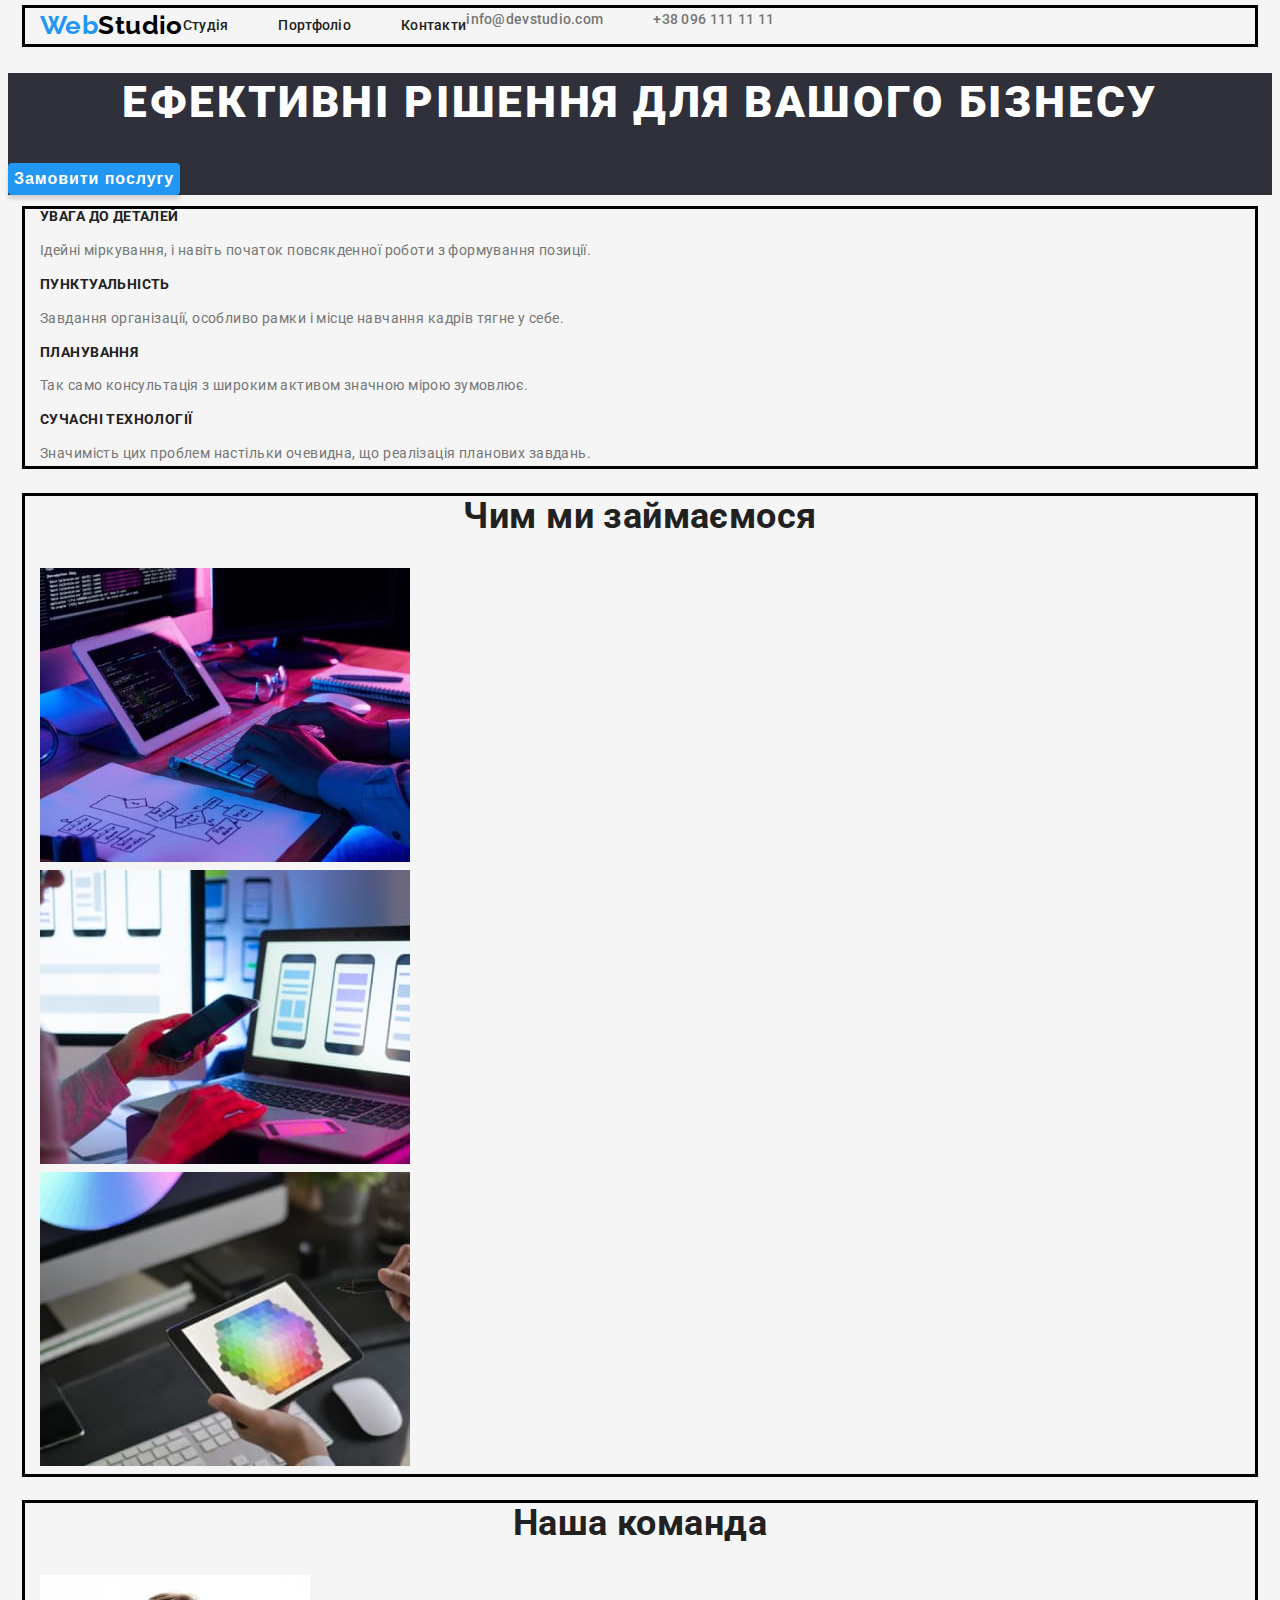
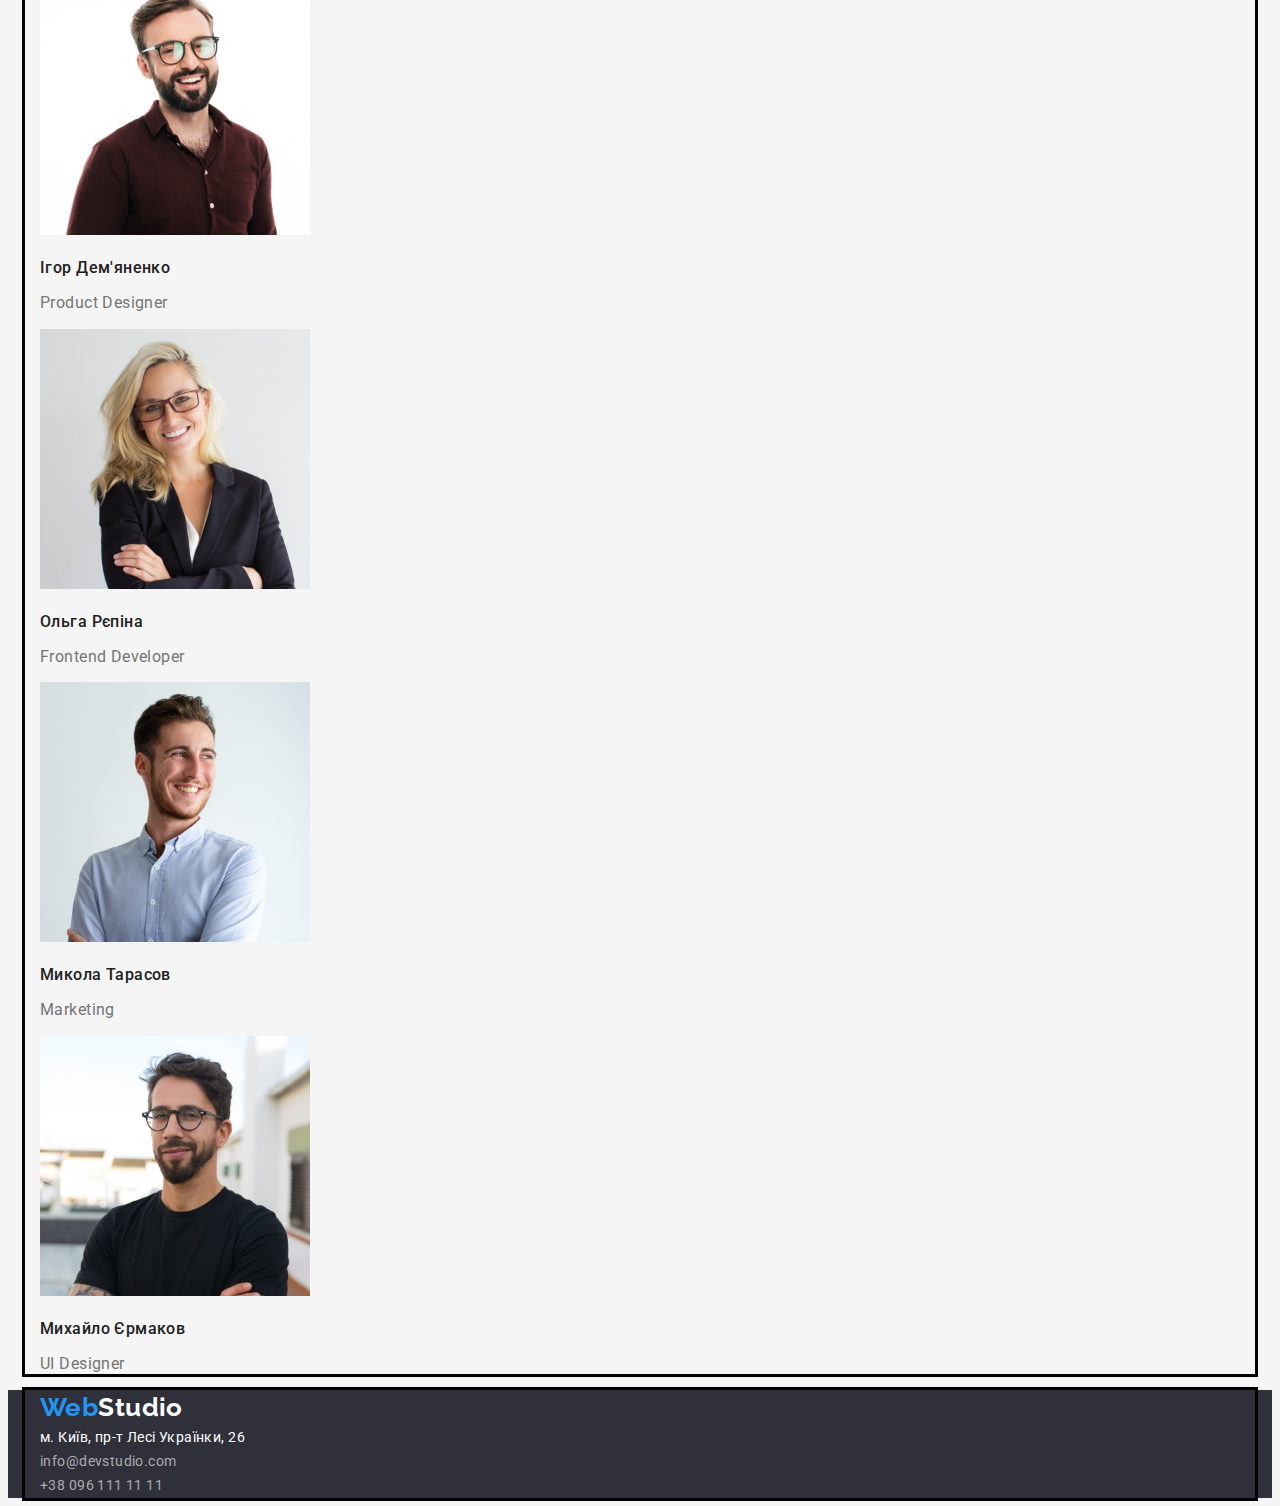
<file: index.html>
<!DOCTYPE html>
<html lang="uk">
  <head>
    <meta charset="UTF-8" />
    <meta http-equiv="X-UA-Compatible" content="IE=edge" />
    <meta name="viewport" content="width=device-width, initial-scale=1.0" />
    <title>Document</title>
    <link
      rel="stylesheet"
      href="https://cdnjs.cloudflare.com/ajax/libs/modern-normalize/1.1.0/modern-normalize.min.css"
      integrity="sha512-wpPYUAdjBVSE4KJnH1VR1HeZfpl1ub8YT/NKx4PuQ5NmX2tKuGu6U/JRp5y+Y8XG2tV+wKQpNHVUX03MfMFn9Q=="
      crossorigin="anonymous"
      referrerpolicy="no-referrer"
    />
    <link rel="stylesheet" href="./css/styles.css" />
    <link rel="preconnect" href="https://fonts.googleapis.com" />
    <link rel="preconnect" href="https://fonts.gstatic.com" crossorigin />
    <link
      href="https://fonts.googleapis.com/css2?family=Raleway:wght@700&family=Roboto:wght@400;500;700;900&display=swap"
      rel="stylesheet"
    />
  </head>
  <body>
    <header>
      <div class="container main-nav ">
        <nav class="site-nav">
          <a href="./index.html" lang="en" class="logo "
            ><span class="logo-item ">Web</span>Studio</a
          >
          <ul class="list link-nav">
            <li class="nav-item"><a href="./index.html" class="nav-link current">Студія</a></li>
            <li class="nav-item"><a href="./portfolio.html" class="nav-link">Портфоліо</a></li>
            <li class="nav-item"><a href="" class="nav-link">Контакти</a></li>
          </ul>
        </nav>
        <ul class="list contacts-nav">
          <li class="nav-item"><a href="mailto:info@devstudio.com" class="contact-link">info@devstudio.com</a></li>
          <li class="nav-item"><a href="tel:+380961111111" class="contact-link">+38 096 111 11 11</a></li>
        </ul>
      </div>
    </header>
    <main>
      <section class="hero">
        <h1 class="hero-title">Ефективні рішення для вашого бізнесу</h1>
        <button type="button" class="hero-button">Замовити послугу</button>
      </section>
      <section>
        <div class="container">
          <h2 hidden>Наші переваги</h2>
          <ul class="list">
            <li>
              <h3 class="features-title">УВАГА ДО ДЕТАЛЕЙ</h3>
              <p class="features-text">
                Ідейні міркування, і навіть початок повсякденної роботи з формування позиції.
              </p>
            </li>
            <li>
              <h3 class="features-title">ПУНКТУАЛЬНІСТЬ</h3>
              <p class="features-text">
                Завдання організації, особливо рамки і місце навчання кадрів тягне у себе.
              </p>
            </li>
            <li>
              <h3 class="features-title">ПЛАНУВАННЯ</h3>
              <p class="features-text">
                Так само консультація з широким активом значною мірою зумовлює.
              </p>
            </li>
            <li>
              <h3 class="features-title">СУЧАСНІ ТЕХНОЛОГІЇ</h3>
              <p class="features-text">
                Значимість цих проблем настільки очевидна, що реалізація планових завдань.
              </p>
            </li>
          </ul>
        </div>
      </section>
      <section>
        <div class="container">
          <h2 class="section-title">Чим ми займаємося</h2>
          <ul class="list">
            <li><img src="./images/box-1.jpg" alt="Розробляємо" width="370" height="294" /></li>
            <li><img src="./images/box-2.jpg" alt="Розробляємо" width="370" height="294" /></li>
            <li><img src="./images/box-3.jpg" alt="Розробляємо" width="370" height="294" /></li>
          </ul>
        </div>
      </section>

      <section>
        <div class="container">
          <h2 class="section-title">Наша команда</h2>
          <ul class="list">
            <li>
              <img src="./images/people/ihor.jpg" alt="Ігор Дем'яненко" width="270" height="260" />
              <h3 class="team-title">Ігор Дем'яненко</h3>
              <p lang="en" class="team-text">Product Designer</p>
            </li>
            <li>
              <img src="./images/people/olha.jpg" alt="Ольга Рєпіна" width="270" height="260" />
              <h3 class="team-title">Ольга Рєпіна</h3>
              <p lang="en" class="team-text">Frontend Developer</p>
            </li>
            <li>
              <img src="./images/people/mykola.jpg" alt="Микола Тарасов" width="270" height="260" />
              <h3 class="team-title">Микола Тарасов</h3>
              <p lang="en" class="team-text">Marketing</p>
            </li>
            <li>
              <img
                src="./images/people/mykhailo.jpg"
                alt="Михайло Єрмаков"
                width="270"
                height="260"
              />
              <h3 class="team-title">Михайло Єрмаков</h3>
              <p lang="en" class="team-text">UI Designer</p>
            </li>
          </ul>
        </div>
      </section>
    </main>
    <footer>
      <div class="container">
        <a href="" lang="en" class="footer-logo"><span class="logo-item">Web</span>Studio</a>
        <address>
          <ul class="list">
            <li>
              <a
                href="https://goo.gl/maps/CPtrU1FHBa2aNyZL9"
                target="_blank"
                rel="noopener noreferrer nofollow"
                class="footer-link"
                >м. Київ, пр-т Лесі Українки, 26</a
              >
            </li>
            <li>
              <a href="mailto:info@devstudio.com" class="footer-contact">info@devstudio.com</a>
            </li>
            <li><a href="tel:+380961111111" class="footer-contact">+38 096 111 11 11</a></li>
          </ul>
        </address>
      </div>
    </footer>
  </body>
</html>
</file>
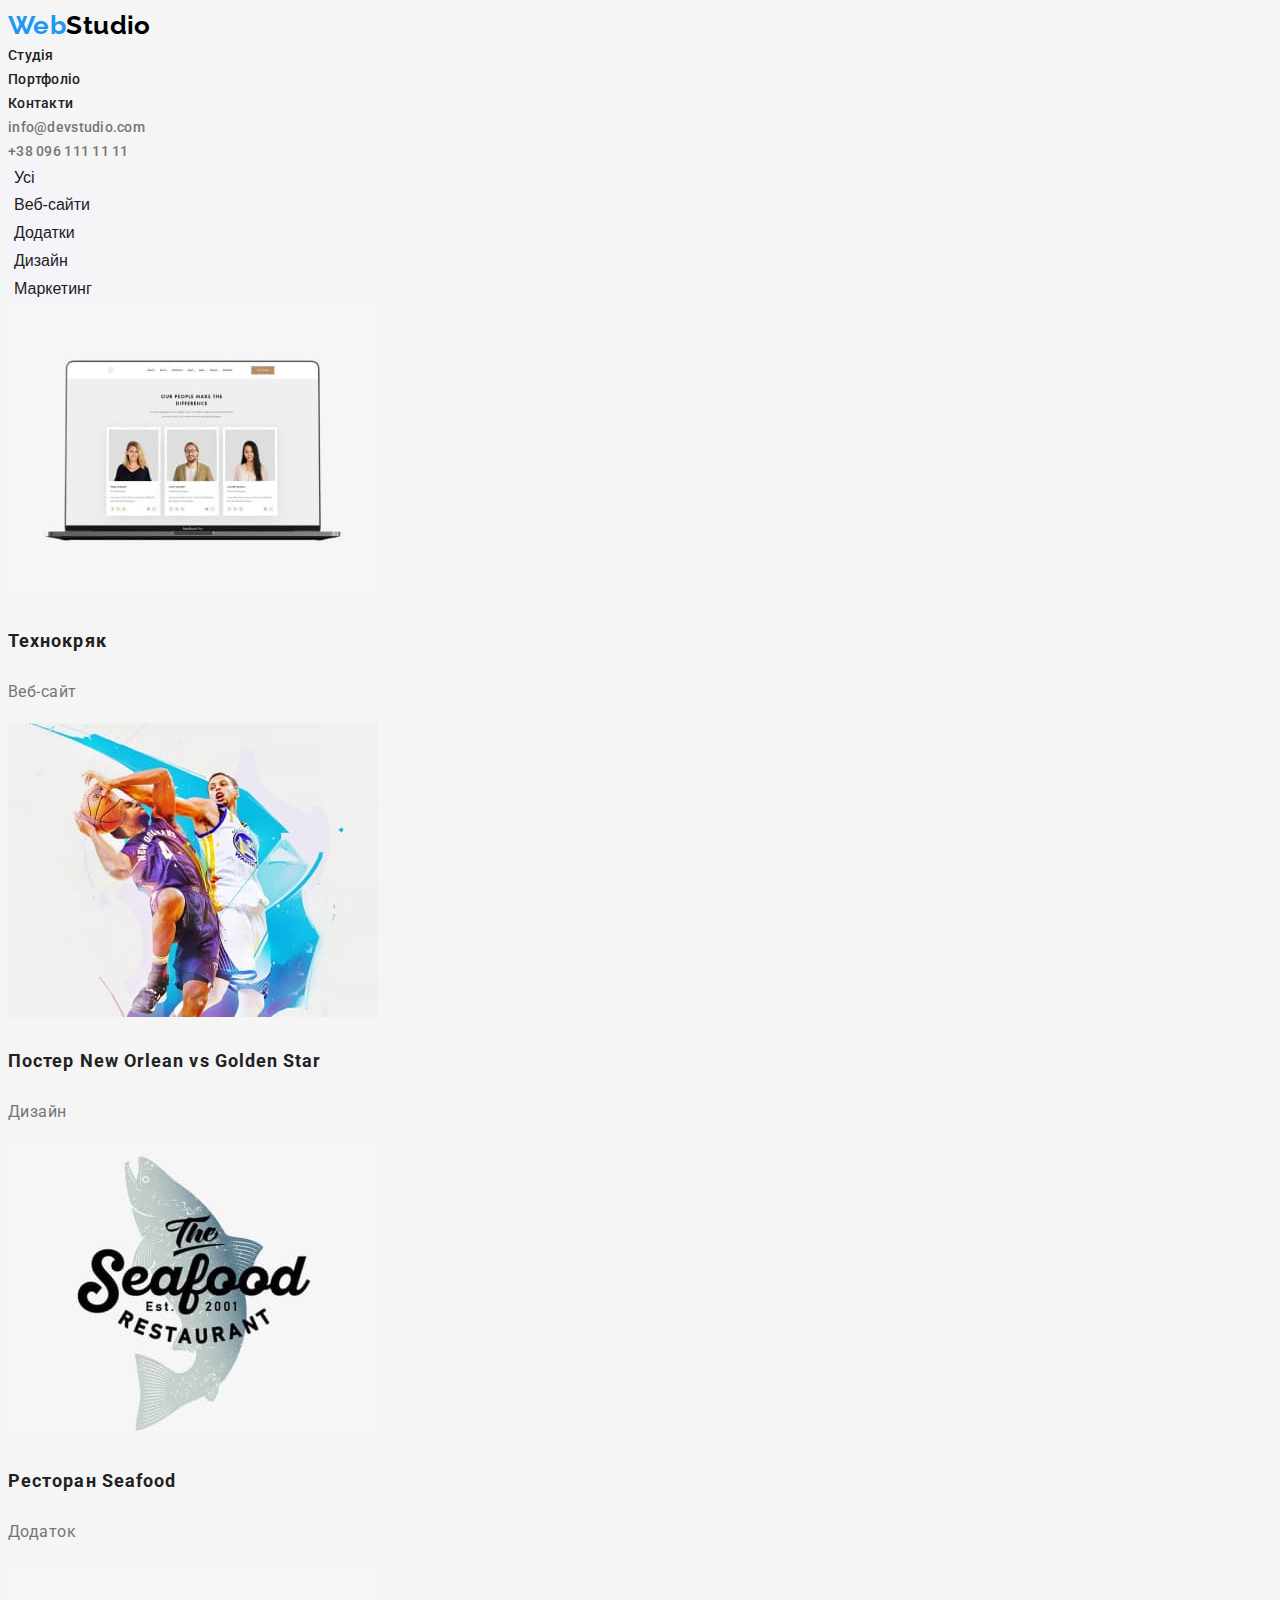
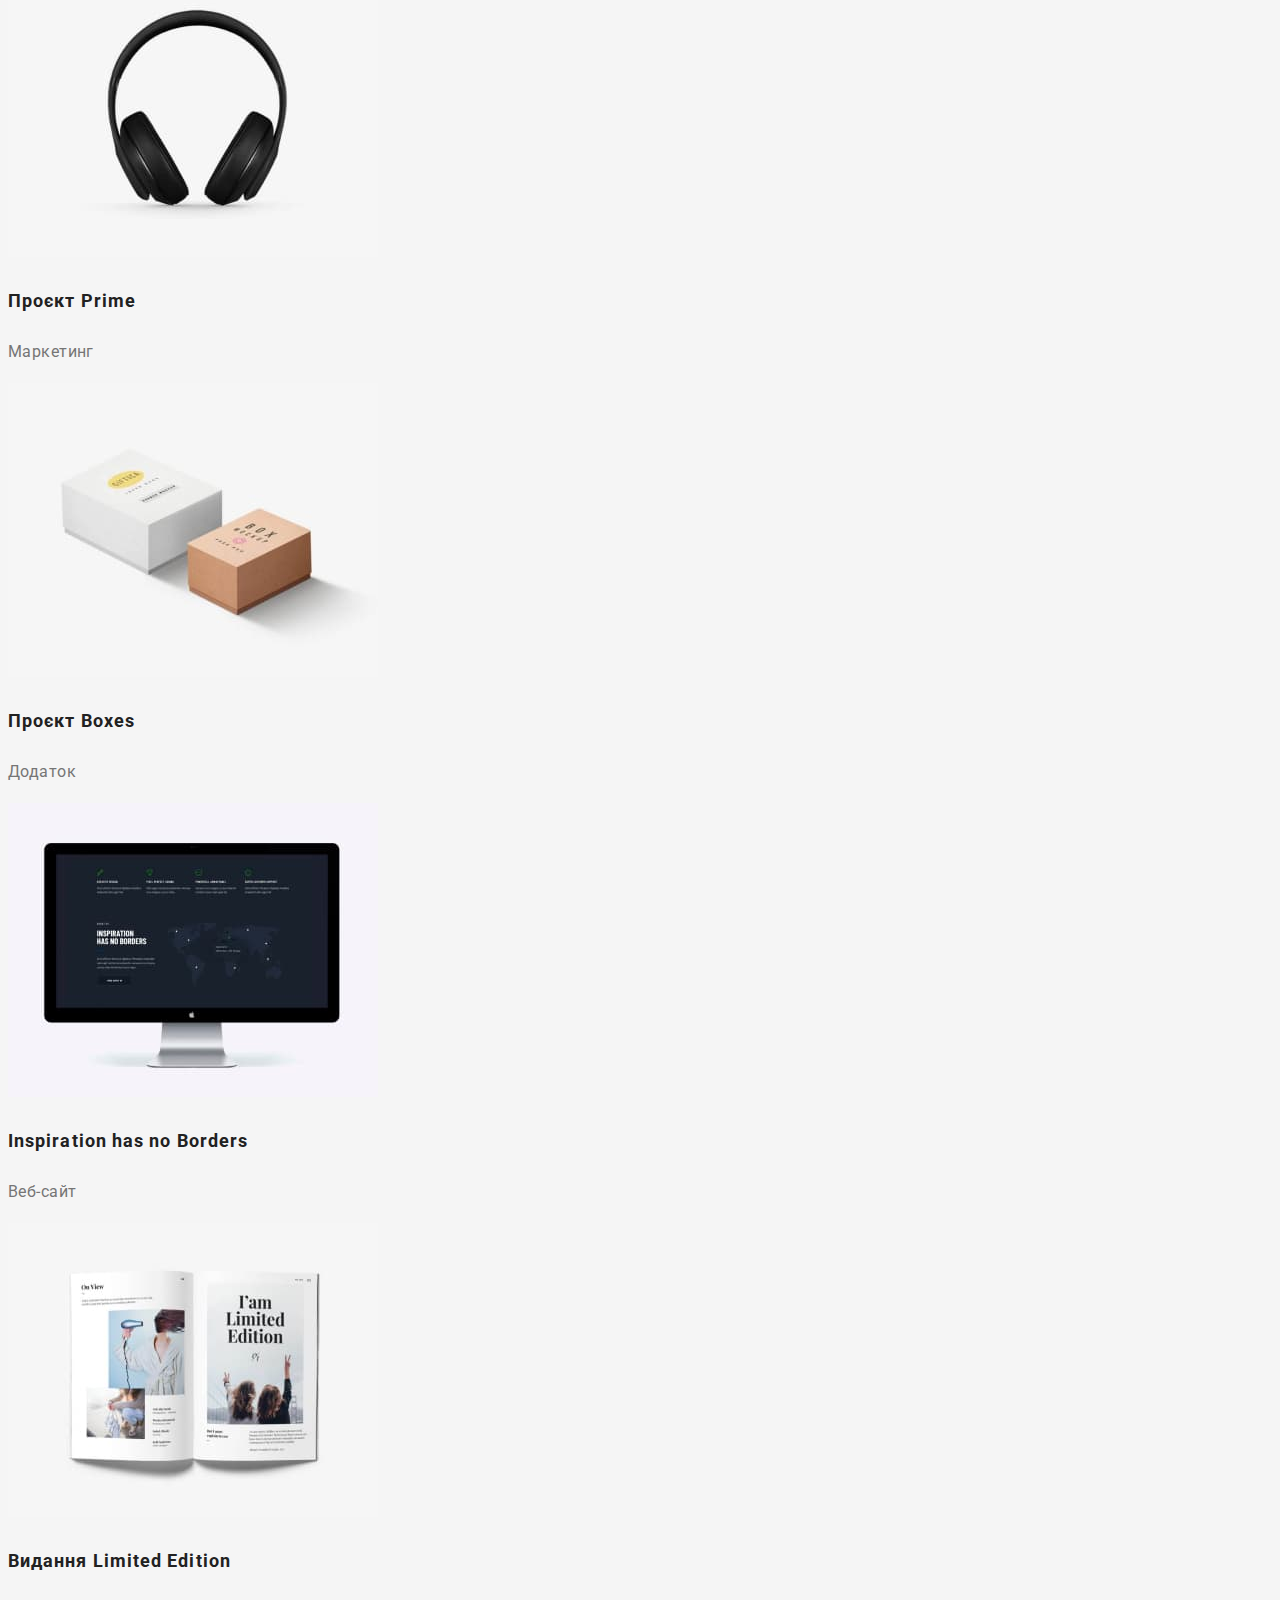
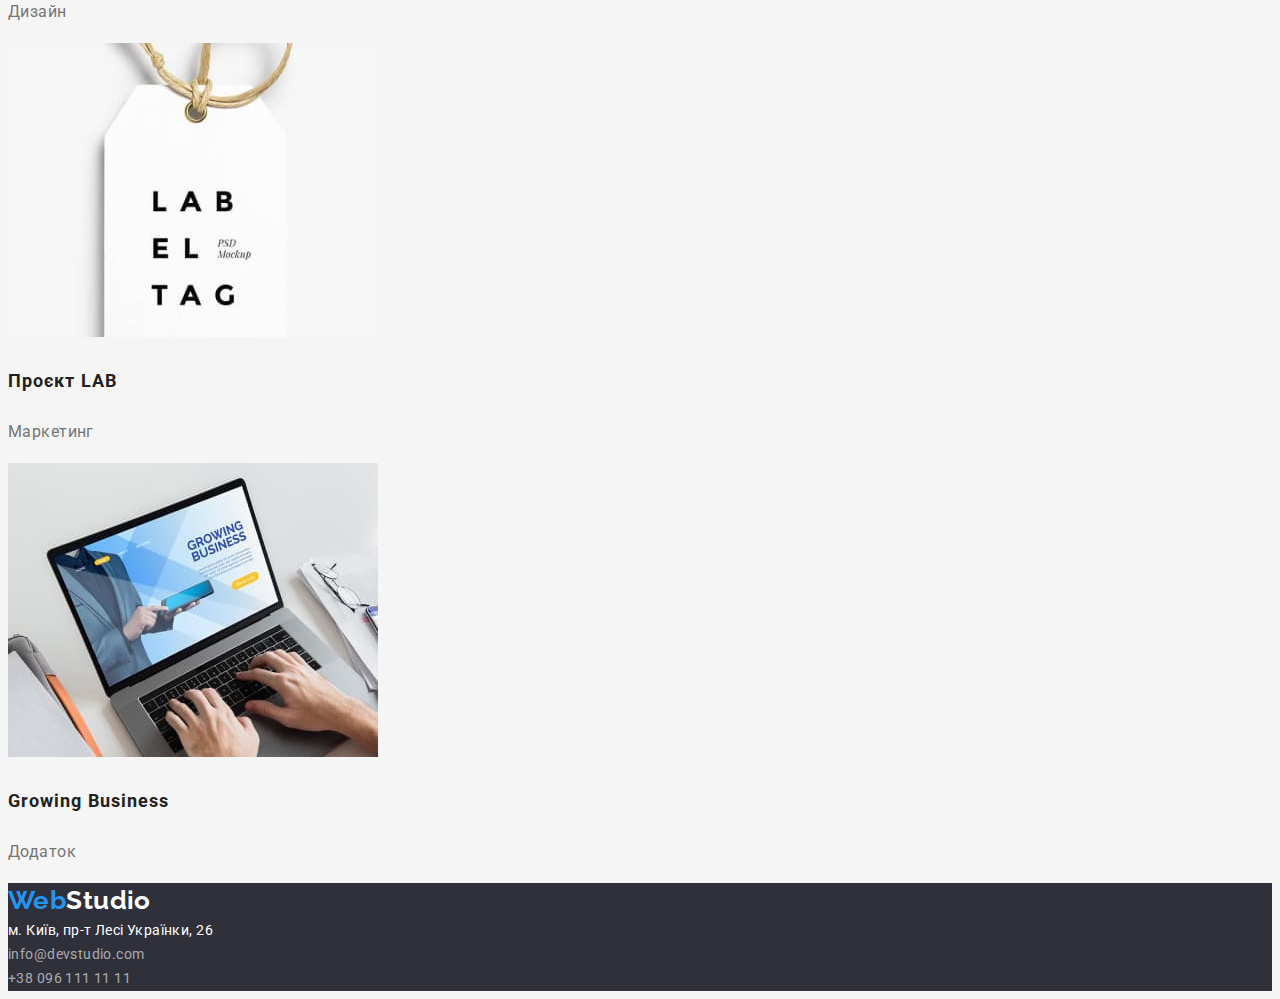
<file: portfolio.html>
<!DOCTYPE html>
<html lang="uk">
  <head>
    <meta charset="UTF-8" />
    <meta http-equiv="X-UA-Compatible" content="IE=edge" />
    <meta name="viewport" content="width=device-width, initial-scale=1.0" />
    <link
      rel="stylesheet"
      href="https://cdnjs.cloudflare.com/ajax/libs/modern-normalize/1.1.0/modern-normalize.min.css"
      integrity="sha512-wpPYUAdjBVSE4KJnH1VR1HeZfpl1ub8YT/NKx4PuQ5NmX2tKuGu6U/JRp5y+Y8XG2tV+wKQpNHVUX03MfMFn9Q=="
      crossorigin="anonymous"
      referrerpolicy="no-referrer"
    />
    <link rel="preconnect" href="https://fonts.googleapis.com" />
    <link rel="preconnect" href="https://fonts.gstatic.com" crossorigin />
    <link
      href="https://fonts.googleapis.com/css2?family=Raleway:wght@700&family=Roboto:wght@400;500;700;900&display=swap"
      rel="stylesheet"
    />
    <link rel="stylesheet" href="./css/styles.css" />
    <title>Document</title>
  </head>
  <body>
    <header>
      <nav>
        <a href="./index.html" lang="en" class="logo"><span class="logo-item">Web</span>Studio</a>
        <ul class="list">
          <li><a href="./index.html" class="nav-link">Студія</a></li>
          <li><a href="./portfolio.html" class="nav-link current">Портфоліо</a></li>
          <li><a href="" class="nav-link">Контакти</a></li>
        </ul>
      </nav>
      <ul class="list">
        <li><a href="mailto:info@devstudio.com" class="contact-link">info@devstudio.com</a></li>
        <li><a href="tel:+380961111111" class="contact-link">+38 096 111 11 11</a></li>
      </ul>
    </header>
    <main>
      <section>
        <h1 hidden>Портфоліо</h1>
        <ul class="list">
          <li><button type="button" class="categories-button">Усі</button></li>
          <li><button type="button" class="categories-button">Веб-сайти</button></li>
          <li><button type="button" class="categories-button">Додатки</button></li>
          <li><button type="button" class="categories-button">Дизайн</button></li>
          <li><button type="button" class="categories-button">Маркетинг</button></li>
        </ul>

        <ul class="list">
          <li>
            <img src="./images/portfolio/imglaptop.jpg" alt="Ноутбук" width="370" height="294" />
            <h3 class="work-title">Технокряк</h3>
            <p class="work-text">Веб-сайт</p>
          </li>
          <li>
            <img
              src="./images/portfolio/imgbasketball.jpg"
              alt="Баскетбол"
              width="370"
              height="294"
            />
            <h3 class="work-title">Постер <span lang="en">New Orlean vs Golden Star</span></h3>
            <p class="work-text">Дизайн</p>
          </li>
          <li>
            <img
              src="./images/portfolio/imgseafood.jpg"
              alt="Магазин морепродуктів"
              width="370"
              height="294"
            />
            <h3 class="work-title">Ресторан <span lang="en">Seafood</span></h3>
            <p class="work-text">Додаток</p>
          </li>
          <li>
            <img
              src="./images/portfolio/imgheadphones.jpg"
              alt="Навушники"
              width="370"
              height="294"
            />
            <h3 class="work-title">Проєкт <span lang="en">Prime</span></h3>
            <p class="work-text">Маркетинг</p>
          </li>
          <li>
            <img src="./images/portfolio/imgboxes.jpg" alt="Коробки" width="370" height="294" />
            <h3 class="work-title">Проєкт Boxes</h3>
            <p class="work-text">Додаток</p>
          </li>
          <li>
            <img src="./images/portfolio/imgmac.jpg" alt="Комп'ютер" width="370" height="294" />
            <h3 class="work-title" lang="en">Inspiration has no Borders</h3>
            <p class="work-text">Веб-сайт</p>
          </li>
          <li>
            <img src="./images/portfolio/imgbook.jpg" alt="Книга" width="370" height="294" />
            <h3 class="work-title">Видання <span lang="en">Limited Edition</span></h3>
            <p class="work-text">Дизайн</p>
          </li>
          <li>
            <img src="./images/portfolio/imglabel.jpg" alt="Бірка" width="370" height="294" />
            <h3 class="work-title" lang="en">Проєкт LAB</h3>
            <p class="work-text">Маркетинг</p>
          </li>
          <li>
            <img
              src="./images/portfolio/imglaptop-hands.jpg"
              alt="Людина працює за ноутбуком"
              width="370"
              height="294"
            />
            <h3 class="work-title" lang="en">Growing Business</h3>
            <p class="work-text">Додаток</p>
          </li>
        </ul>
      </section>
    </main>
    <footer>
      <a href="" lang="en" class="footer-logo"><span class="logo-item">Web</span>Studio</a>
      <address>
        <ul class="list">
          <li>
            <a
              href="https://goo.gl/maps/CPtrU1FHBa2aNyZL9"
              target="_blank"
              rel="noopener noreferrer nofollow"
              class="footer-link"
              >м. Київ, пр-т Лесі Українки, 26</a
            >
          </li>
          <li><a href="mailto:info@devstudio.com" class="footer-contact">info@devstudio.com</a></li>
          <li><a href="tel:+380961111111" class="footer-contact">+38 096 111 11 11</a></li>
        </ul>
      </address>
    </footer>
  </body>
</html>
</file>
<file: css/styles.css>
:root {
  --primary-text-color: #212121;
  --secondary-text-color: #2196f3;
  --tertiary-text-color: #757575;
  --primary-white-color: #fff;
  --footer-contact-color: rgba(255, 255, 255, 0.6);
  --primary-background-color: #f5f5f5;
  --secondary-background-color: #2f303a;
}

body {
  font-family: 'Roboto', sans-serif;
  background-color: var(--primary-background-color);
  font-size: 14px;
  line-height: 1.71;
  letter-spacing: 0.03em;
  color: var(--primary-text-color);
}

/* Утилиты */

.list {
  list-style: none;
  margin: 0;
  padding: 0;
}

.container {
  width: 1200px;
  padding-left: 15px;
  padding-right: 15px;
  margin-left: auto;
  margin-right: auto;
  outline: black solid; 
}

.section-title {
  font-size: 36px;
  line-height: 1.16;
  text-align: center;
}

/* Logo */
.logo,
.logo-item {
  font-family: 'Raleway', sans-serif;
  font-weight: 700;
  font-size: 26px;
  line-height: 1.38;
  text-decoration: none;
}
.logo {
  color: #000;
}
.logo-item {
  color: var(--secondary-text-color);
}


/* Site Nav and Contacts */

.main-nav{
  display: flex;
  
}

.site-nav{
  display: inline-flex;
  align-items: center;
}

.link-nav {
  display: inline-flex;
}

.link-nav .nav-item:not(:last-child),.contacts-nav .nav-item:not(:last-child){
  margin-right: 50px;
}

.nav-link {
  text-decoration: none;
  font-weight: 500;
  line-height: 1.14;
  letter-spacing: 0.02em;
  color: var(--primary-text-color);
}

.nav-link:hover,
.nav-link:focus {
  color: var(--secondary-text-color);
}

.contacts-nav{
  display: inline-flex;

}



.contact-link {
  color: var(--tertiary-text-color);
  text-decoration: none;
  font-weight: 500;
  line-height: 1.14;
  letter-spacing: 0.02em;
}


.contact-link:hover,
.contact-link:focus {
  color: var(--secondary-text-color);
}

/* Hero */
.hero {
  background-color: var(--secondary-background-color);
}

.hero-title {
  font-weight: 900;
  font-size: 44px;
  line-height: 1.36;
  text-align: center;
  letter-spacing: 0.06em;
  text-transform: uppercase;
  color: var(--primary-white-color);
}

.hero-button {
  font-weight: 700;
  font-size: 16px;
  line-height: 1.88;
  display: flex;
  align-items: center;
  text-align: center;
  letter-spacing: 0.06em;
  color: var(--primary-white-color);
  background-color: var(--secondary-text-color);
  border: none;
  box-shadow: 0px 4px 4px rgba(0, 0, 0, 0.15);
  border-radius: 4px;
  cursor: pointer;
}

/* Features */

.features-title {
  text-transform: uppercase;
  font-size: 14px;
  line-height: 1.14;
}
.features-text {
  color: var(--tertiary-text-color);
}
/* Examples */

/* Team */

.team-title {
  font-weight: 500;
  font-size: 16px;
  line-height: 1.18;
  color: var(--primary-text-color);
}
.team-text {
  font-size: 16px;
  line-height: 1.18;
  color: var(--tertiary-text-color);
}
/* Footer */
footer {
  background-color: var(--secondary-background-color);
}
.footer-logo {
  font-family: 'Raleway', sans-serif;
  font-weight: 700;
  font-size: 26px;
  line-height: 1.2;
  color: var(--primary-white-color);
  text-decoration: none;
}

.footer-link,
.footer-contact {
  text-decoration: none;

  color: var(--primary-white-color);
  font-style: normal;
}

.footer-contact {
  color: var(--footer-contact-color);
  font-style: normal;
}

/* Portfolio */

.categories-button {
  font-weight: 500;
  font-size: 16px;
  line-height: 1.62;
  text-align: center;
  color: var(--primary-text-color);
  background-color: #f5f4fa;
  border-radius: 4px;
  border: none;
  cursor: pointer;
}
.categories-button:hover,
.categories-button:focus {
  color: var(--primary-white-color);
  background-color: var(--secondary-text-color);
  filter: drop-shadow(0px 4px 4px rgba(0, 0, 0, 0.25));
}
/* Works */

.work-title {
  font-size: 18px;
  line-height: 2;
  letter-spacing: 0.06em;
}

.work-text {
  color: var(--tertiary-text-color);
  font-size: 16px;
  line-height: 1.88;
}
</file>
